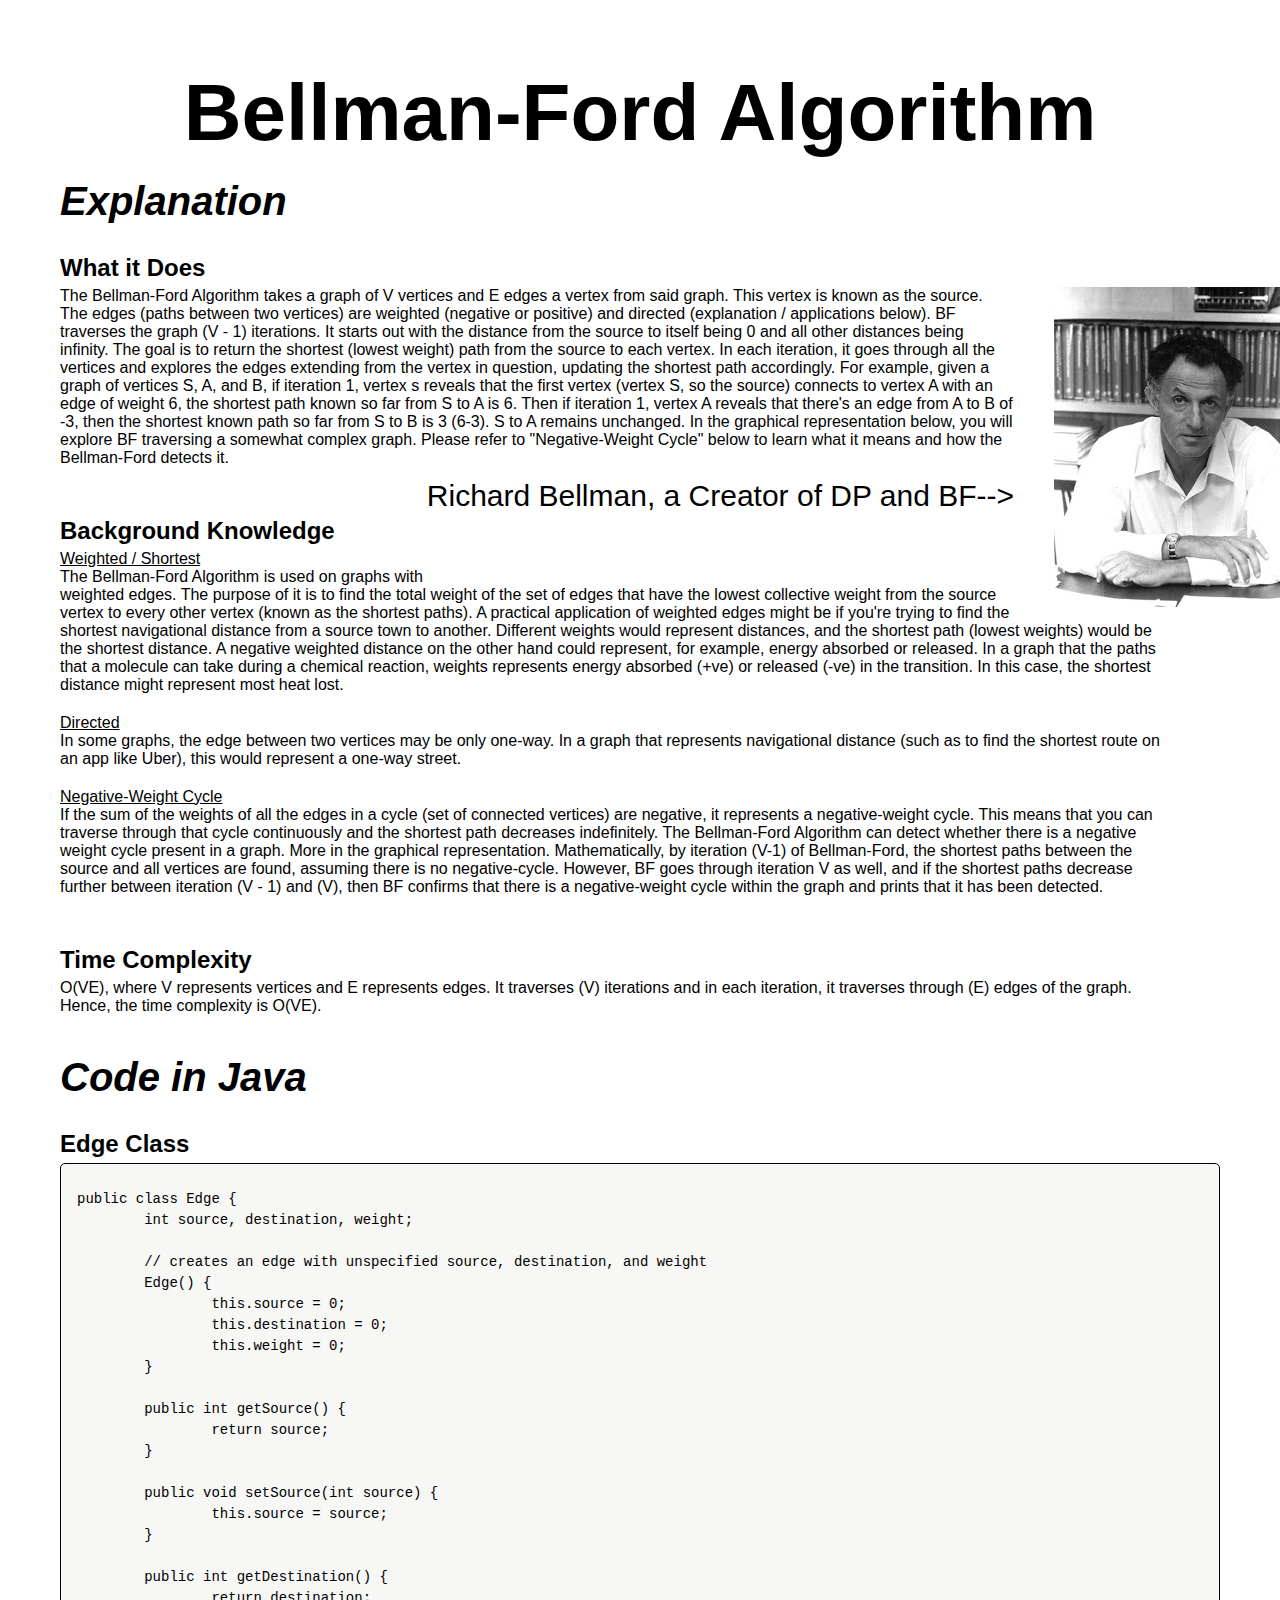
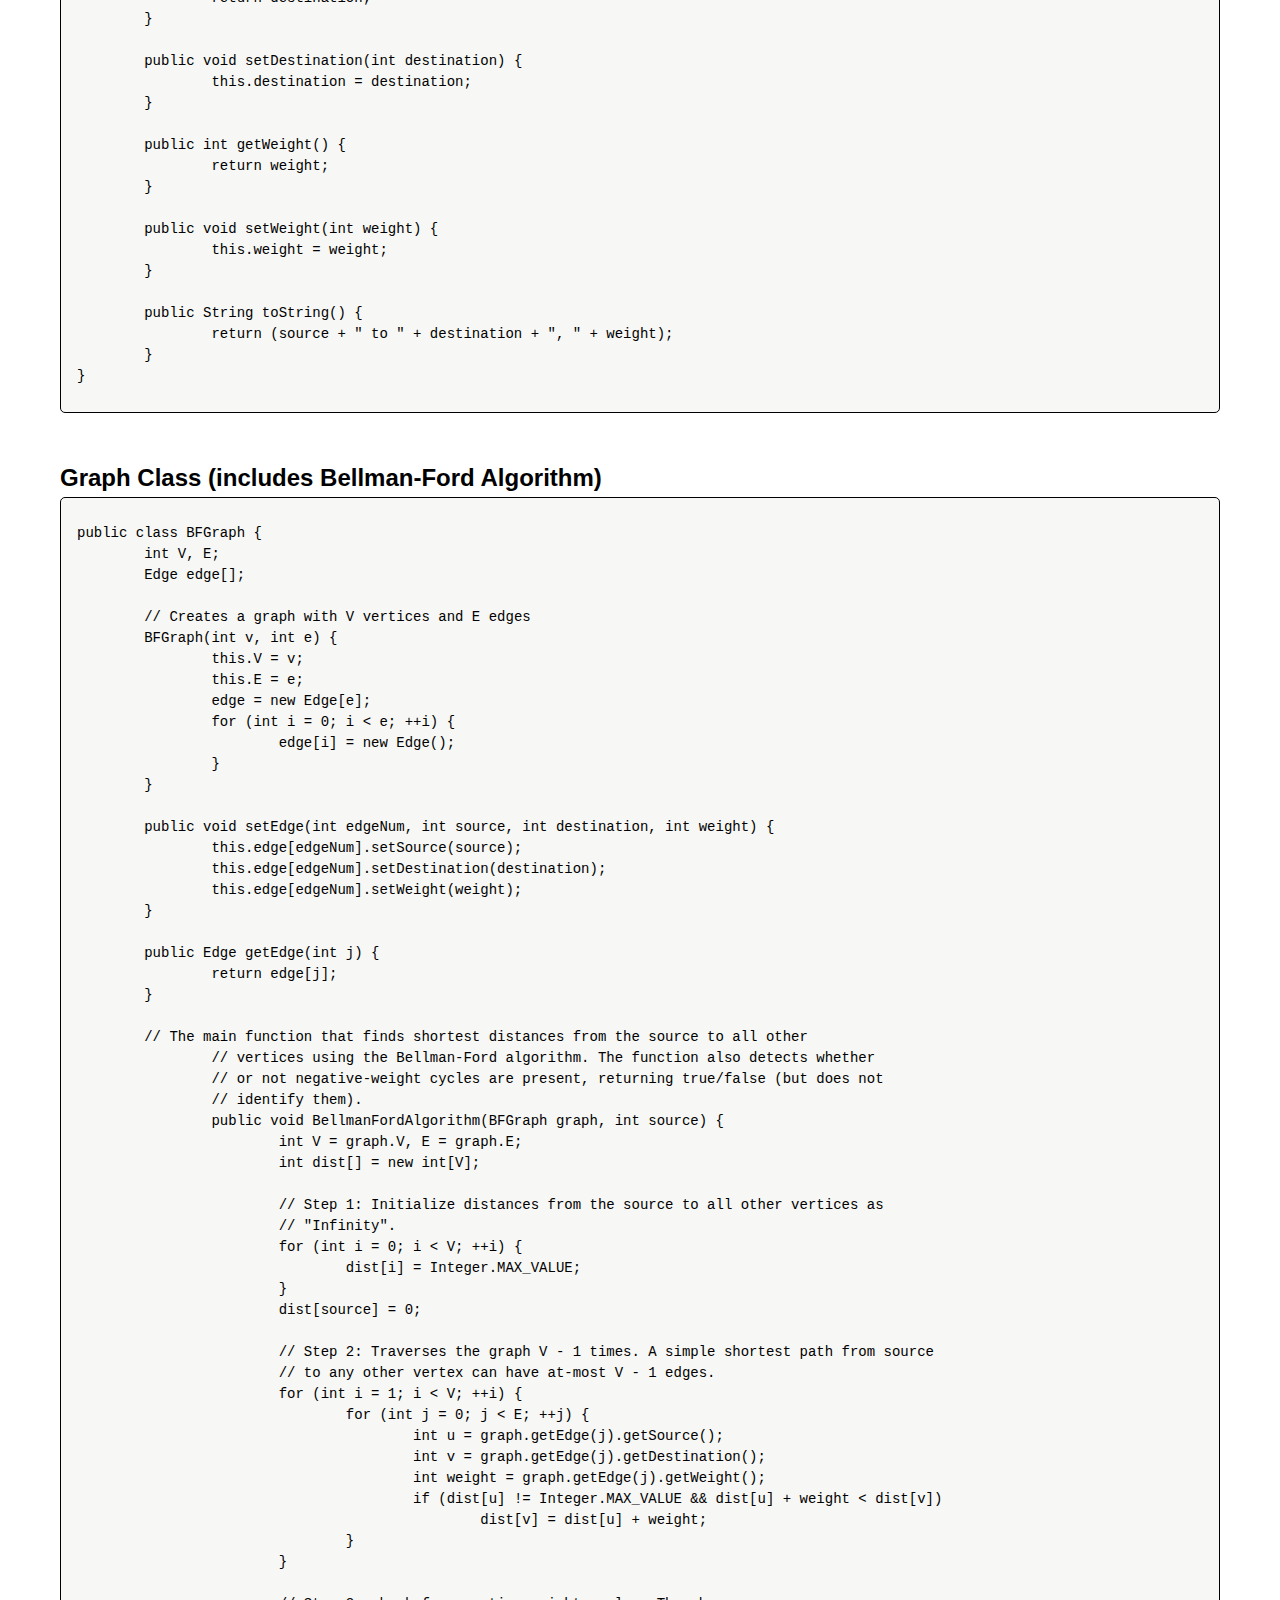
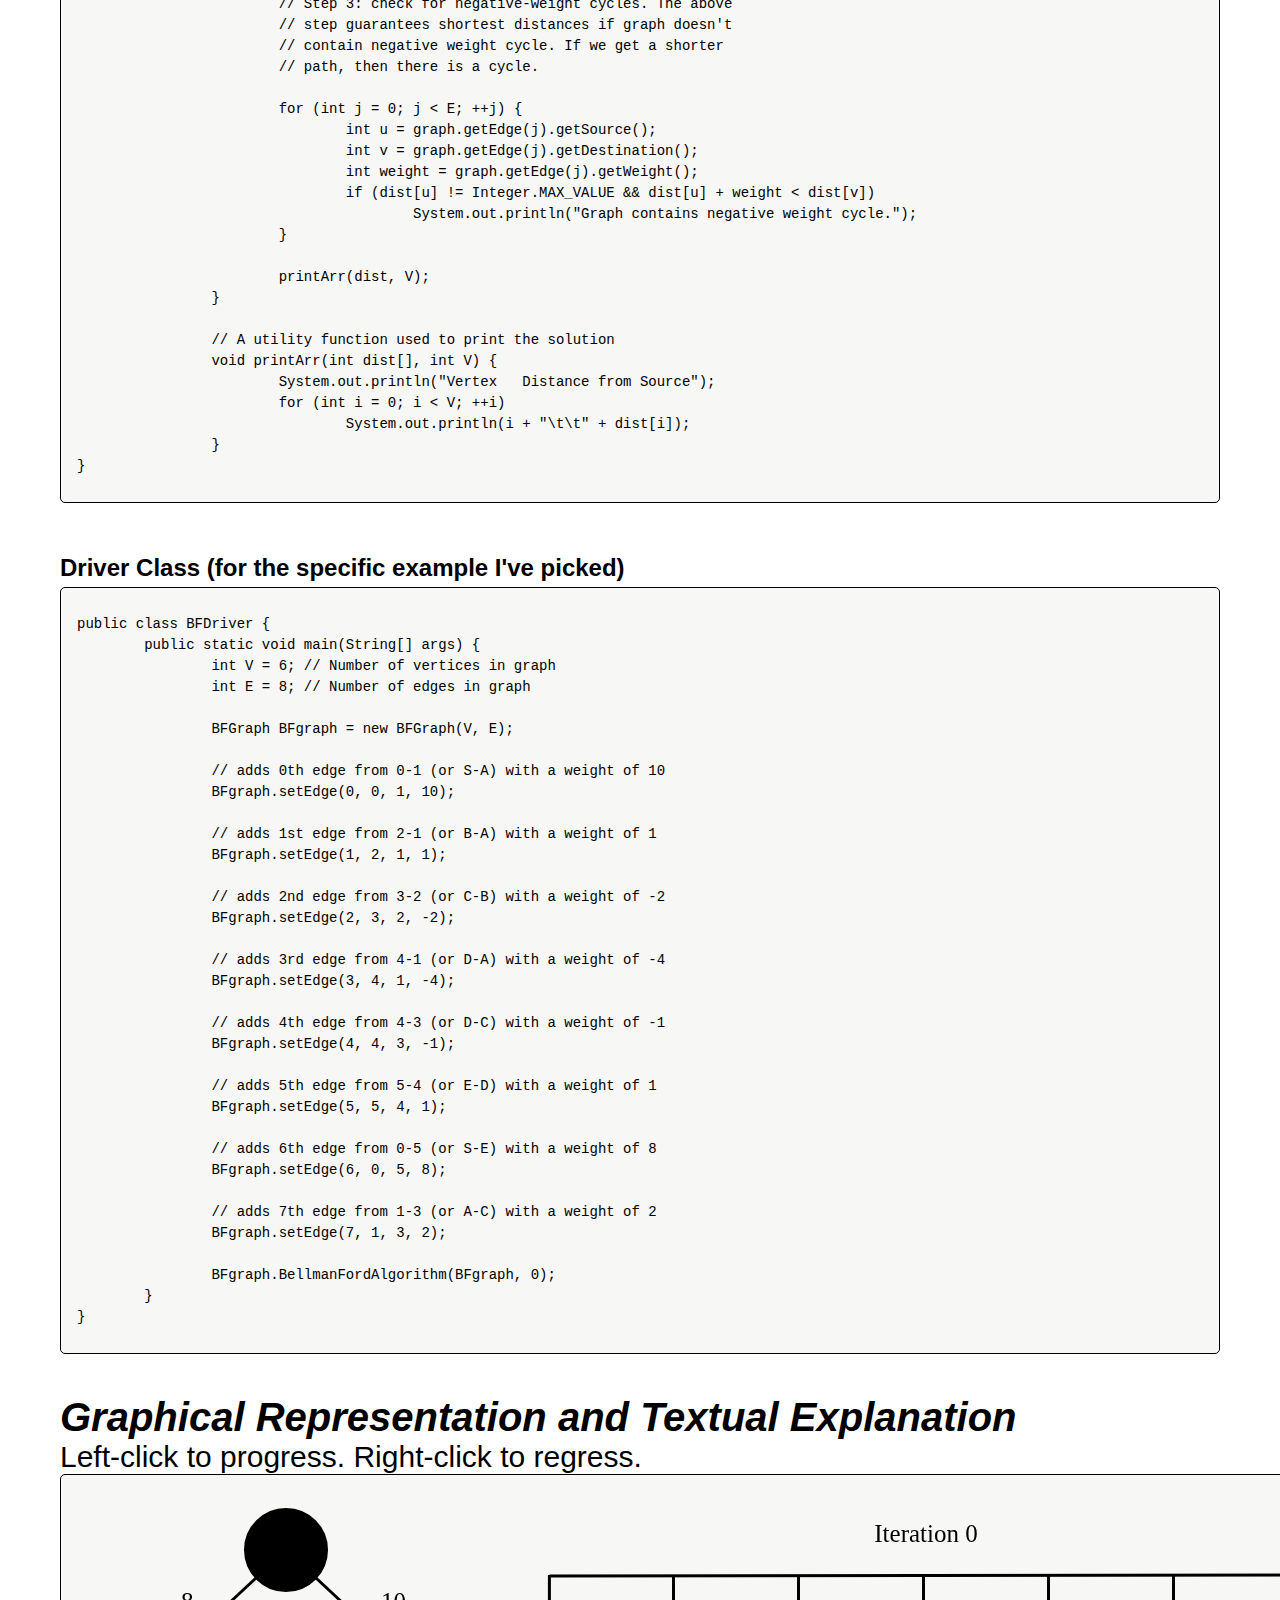
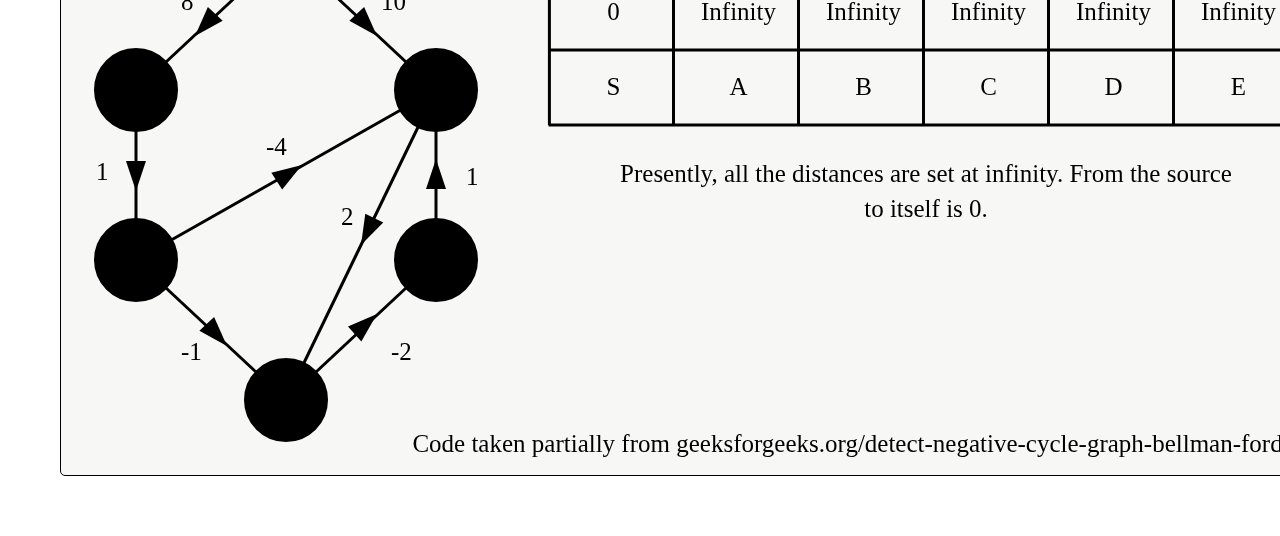
<file: Bellman-Ford/index.html>
<!DOCTYPE html>
<html>
<head>
	<title>Bellman-Ford Algorithm</title>
	<link rel="stylesheet" type="text/css" href="style/fonts/fonts.css"/>
	<link rel="stylesheet" type="text/css" href="style/style1.css"/>
	
</head>
<body>
	<h1>Bellman-Ford Algorithm</h1>
	<h3>Explanation</h3>
	<h2>What it Does</h2>
	<p style="width: 1250px;"> <!--Shortens paragraph to make room for image to come-->
<img src="images/bellman.jpg" style="float: right; padding-left: 40px;"/>
	The Bellman-Ford Algorithm takes a graph of V vertices and E edges a vertex from said graph. This vertex is known as the source. 

The edges (paths between two vertices) are weighted (negative or positive) and directed (explanation / applications below). 

BF traverses the graph (V - 1) iterations. It starts out with the distance from the source to itself being 0 and all other distances being infinity. The goal is to return the shortest (lowest weight) path from the source to each vertex. In each iteration, it goes through all the vertices and explores the edges extending from the vertex in question, updating the shortest path accordingly. For example, given a graph of vertices S, A, and B, if iteration 1, vertex s reveals that the first vertex (vertex S, so the source) connects to vertex A with an edge of weight 6, the shortest path known so far from S to A is 6. Then if iteration 1, vertex A reveals that there's an edge from A to B of -3, then the shortest known path so far from S to B is 3 (6-3). S to A remains unchanged. In the graphical representation below, you will explore BF traversing a somewhat complex graph. 

Please refer to "Negative-Weight Cycle" below to learn what it means and how the Bellman-Ford detects it.
<p2 style="float:right;">Richard Bellman, a Creator of DP and BF--></p2></p> 

	<h2>Background Knowledge</h2>
	<p3>Weighted / Shortest</p3>
	<p>The Bellman-Ford Algorithm is used on graphs with weighted edges. The purpose of it is to find the total weight of the set of edges that have the lowest collective weight from the source vertex to every other vertex (known as the shortest paths). A practical application of weighted edges might be if you're trying to find the shortest navigational distance from a source town to another. Different weights would represent distances, and the shortest path (lowest weights) would be the shortest distance.

A negative weighted distance on the other hand could represent, for example, energy absorbed or released. In a graph that the paths that a molecule can take during a chemical reaction, weights represents energy absorbed (+ve) or released (-ve) in the transition. In this case, the shortest distance might represent most heat lost.
	</p>
	<p3>Directed</p3>
	<p>In some graphs, the edge between two vertices may be only one-way. In a graph that represents navigational distance (such as to find the shortest route on an app like Uber), this would represent a one-way street.
	</p>
	<p3>Negative-Weight Cycle</p3>
	<p>If the sum of the weights of all the edges in a cycle (set of connected vertices) are negative, it represents a negative-weight cycle. This means that you can traverse through that cycle continuously and the shortest path decreases indefinitely. The Bellman-Ford Algorithm can detect whether there is a negative weight cycle present in a graph. More in the graphical representation.

Mathematically, by iteration (V-1) of Bellman-Ford, the shortest paths between the source and all vertices are found, assuming there is no negative-cycle. However, BF goes through iteration V as well, and if the shortest paths decrease further between iteration (V - 1) and (V), then BF confirms that there is a negative-weight cycle within the graph and prints that it has been detected.
	</p>

	<h2>Time Complexity</h2>
	<p>O(VE), where V represents vertices and E represents edges. It traverses (V) iterations and in each iteration, it traverses through (E) edges of the graph. Hence, the time complexity is O(VE).</p>

	<h3>Code in Java</h3>

	<h2>Edge Class</h2>
	<pre>public class Edge { <!--Displays code-->
	int source, destination, weight;
	
	// creates an edge with unspecified source, destination, and weight
	Edge() {
		this.source = 0;
		this.destination = 0;
		this.weight = 0;
	}

	public int getSource() {
		return source;
	}

	public void setSource(int source) {
		this.source = source;
	}

	public int getDestination() {
		return destination;
	}

	public void setDestination(int destination) {
		this.destination = destination;
	}

	public int getWeight() {
		return weight;
	}

	public void setWeight(int weight) {
		this.weight = weight;
	}
	
	public String toString() {
		return (source + " to " + destination + ", " + weight);
	}
}</pre>
	<h2>Graph Class (includes Bellman-Ford Algorithm)</h2>
	<pre>public class BFGraph {
	int V, E;
	Edge edge[];
	
	// Creates a graph with V vertices and E edges
	BFGraph(int v, int e) {
		this.V = v;
		this.E = e;
		edge = new Edge[e];
		for (int i = 0; i < e; ++i) {
			edge[i] = new Edge();
		}
	}
	
	public void setEdge(int edgeNum, int source, int destination, int weight) {
		this.edge[edgeNum].setSource(source);
		this.edge[edgeNum].setDestination(destination);
		this.edge[edgeNum].setWeight(weight);
	}
	
	public Edge getEdge(int j) {
		return edge[j];
	}
	
	// The main function that finds shortest distances from the source to all other
		// vertices using the Bellman-Ford algorithm. The function also detects whether
		// or not negative-weight cycles are present, returning true/false (but does not
		// identify them).
		public void BellmanFordAlgorithm(BFGraph graph, int source) {
			int V = graph.V, E = graph.E;
			int dist[] = new int[V];

			// Step 1: Initialize distances from the source to all other vertices as
			// "Infinity".
			for (int i = 0; i < V; ++i) {
				dist[i] = Integer.MAX_VALUE;
			}
			dist[source] = 0;

			// Step 2: Traverses the graph V - 1 times. A simple shortest path from source
			// to any other vertex can have at-most V - 1 edges.
			for (int i = 1; i < V; ++i) {
				for (int j = 0; j < E; ++j) {
					int u = graph.getEdge(j).getSource();
					int v = graph.getEdge(j).getDestination();
					int weight = graph.getEdge(j).getWeight();
					if (dist[u] != Integer.MAX_VALUE && dist[u] + weight < dist[v])
						dist[v] = dist[u] + weight;
				}
			}

			// Step 3: check for negative-weight cycles. The above
			// step guarantees shortest distances if graph doesn't
			// contain negative weight cycle. If we get a shorter
			// path, then there is a cycle.

			for (int j = 0; j < E; ++j) {
				int u = graph.getEdge(j).getSource();
				int v = graph.getEdge(j).getDestination();
				int weight = graph.getEdge(j).getWeight();
				if (dist[u] != Integer.MAX_VALUE && dist[u] + weight < dist[v])
					System.out.println("Graph contains negative weight cycle.");
			}

			printArr(dist, V);
		}

		// A utility function used to print the solution
		void printArr(int dist[], int V) {
			System.out.println("Vertex   Distance from Source");
			for (int i = 0; i < V; ++i)
				System.out.println(i + "\t\t" + dist[i]);
		}
}</pre>
	<h2>Driver Class (for the specific example I've picked)</h2>
	<pre>public class BFDriver {
	public static void main(String[] args) {
		int V = 6; // Number of vertices in graph
		int E = 8; // Number of edges in graph
		
		BFGraph BFgraph = new BFGraph(V, E);

		// adds 0th edge from 0-1 (or S-A) with a weight of 10
		BFgraph.setEdge(0, 0, 1, 10);

		// adds 1st edge from 2-1 (or B-A) with a weight of 1
		BFgraph.setEdge(1, 2, 1, 1);

		// adds 2nd edge from 3-2 (or C-B) with a weight of -2
		BFgraph.setEdge(2, 3, 2, -2);

		// adds 3rd edge from 4-1 (or D-A) with a weight of -4
		BFgraph.setEdge(3, 4, 1, -4);

		// adds 4th edge from 4-3 (or D-C) with a weight of -1
		BFgraph.setEdge(4, 4, 3, -1);

		// adds 5th edge from 5-4 (or E-D) with a weight of 1
		BFgraph.setEdge(5, 5, 4, 1);

		// adds 6th edge from 0-5 (or S-E) with a weight of 8
		BFgraph.setEdge(6, 0, 5, 8);

		// adds 7th edge from 1-3 (or A-C) with a weight of 2
		BFgraph.setEdge(7, 1, 3, 2);

		BFgraph.BellmanFordAlgorithm(BFgraph, 0);
	}
}</pre>
	<!--Canvas-->
	<h3>Graphical Representation and Textual Explanation</h3>
	<p2>Left-click to progress. Right-click to regress.</p2>
	<canvas id="myCanvas" width="1325" height="600"></canvas>

<script type = "text/javascript" src = "js/script.js"></script>
</body>
</html>
</file>
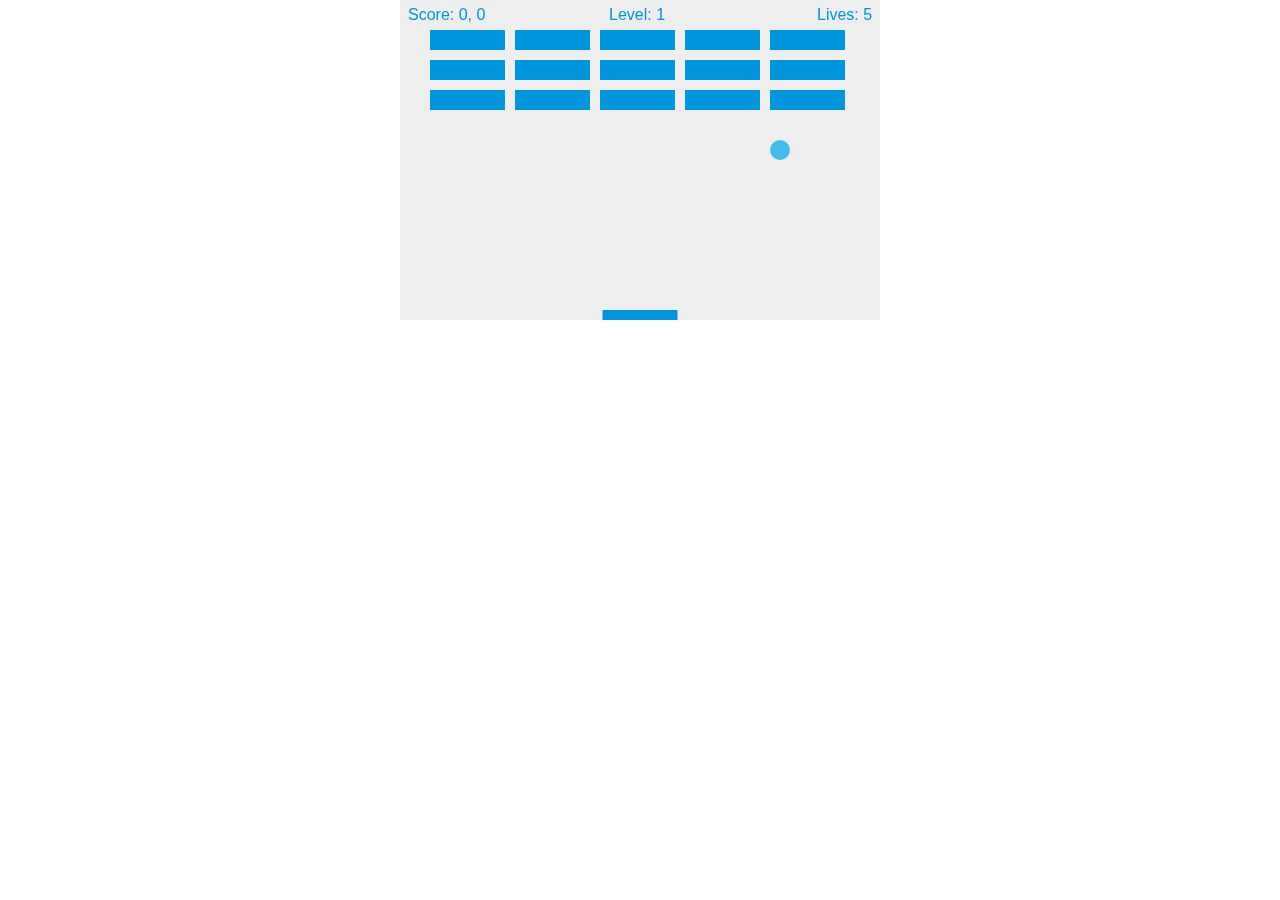
<file: Bricks/index.html>
<!DOCTYPE html>
<html>
<head>
    <meta charset="utf-8" />
    <title>Gamedev Canvas Workshop</title>
	<link rel="stylesheet" type="text/css" href="style/style1.css">
</head>
<body>

<canvas id="myCanvas" width="480" height="320"></canvas>

<script type="text/javascript" src = "js/script1.js"></script>

</body>
</html>
</file>
<file: Bellman-Ford/style/fonts/fonts.css>
/*! Generated by Font Squirrel (https://www.fontsquirrel.com) on December 13, 2017 */



@font-face {
    font-family: 'proxima_novaregular';
    src: url('proximanova-regular-webfont.woff2') format('woff2'),
         url('proximanova-regular-webfont.woff') format('woff');
    font-weight: normal;
    font-style: normal;

}
</file>
<file: Bellman-Ford/style/style1.css>
body{
	color: #000000;
	background-color: #ffffff;
	padding-left: 60px;
	padding-right: 60px;
	padding-bottom: 60px;
}

h1{
	text-align: center;
	font-family: ProximaNova-Regular, Avenir, Helvetica;
	font-size: 60pt;
	padding-top: 50pt;
}

h2{
	padding-top: 30px;
	padding-bottom: 5px;
	font-family: Avenir, Helvetica;
}

h3{
	padding-top: 20px;
	font-size: 30pt;
	font-style: italic;
	font-family: Avenir, Helvetica;
}

p{
	padding-bottom: 20px;
	padding-right: 60px;
	font-family: Avenir, Helvetica;
}

p1{
	padding-top:30px;
	padding-bottom: 60px;
	font-family: Avenir, Helvetica;
}

p2{
	padding-top:30px;
	padding-bottom: 60px;
	font-family: Avenir, Helvetica;
	font-size: 30px;
}

p3{
	padding-bottom: 20px;
	padding-right: 60px;
	font-family: Avenir, Helvetica;
	text-decoration: underline;
}

strong{
	font-family: Avenir, Helvetica;
	font-weight: 1000;
}

*{
	padding: 0;
	margin: 0;
}

canvas {
    display: block; 
    margin: 0 auto; 
    background-color: #f7f7f5; 
	border: 1px solid #000000;
    border-radius: 5px;
    line-height: 1.5em;
}

pre{
    background-color: #f7f7f5;
    color: #000000;
    font-family: Menlo,Monaco,"Andale Mono","lucida console","Courier New",monospace;
    font-size: 14px;
    padding: 1.8em 6px 1.8em 16px;
    margin-bottom: 1.5em;
    display: block;
    overflow: auto;
    overflow-y: auto;
    border: 1px solid #000000;
    border-radius: 5px;
    line-height: 1.5em;
}
</file>
<file: Bricks/style/style1.css>
* { padding: 0; margin: 0;}
    	canvas { background: #eee; display: block; margin: 0 auto; }
</file>
